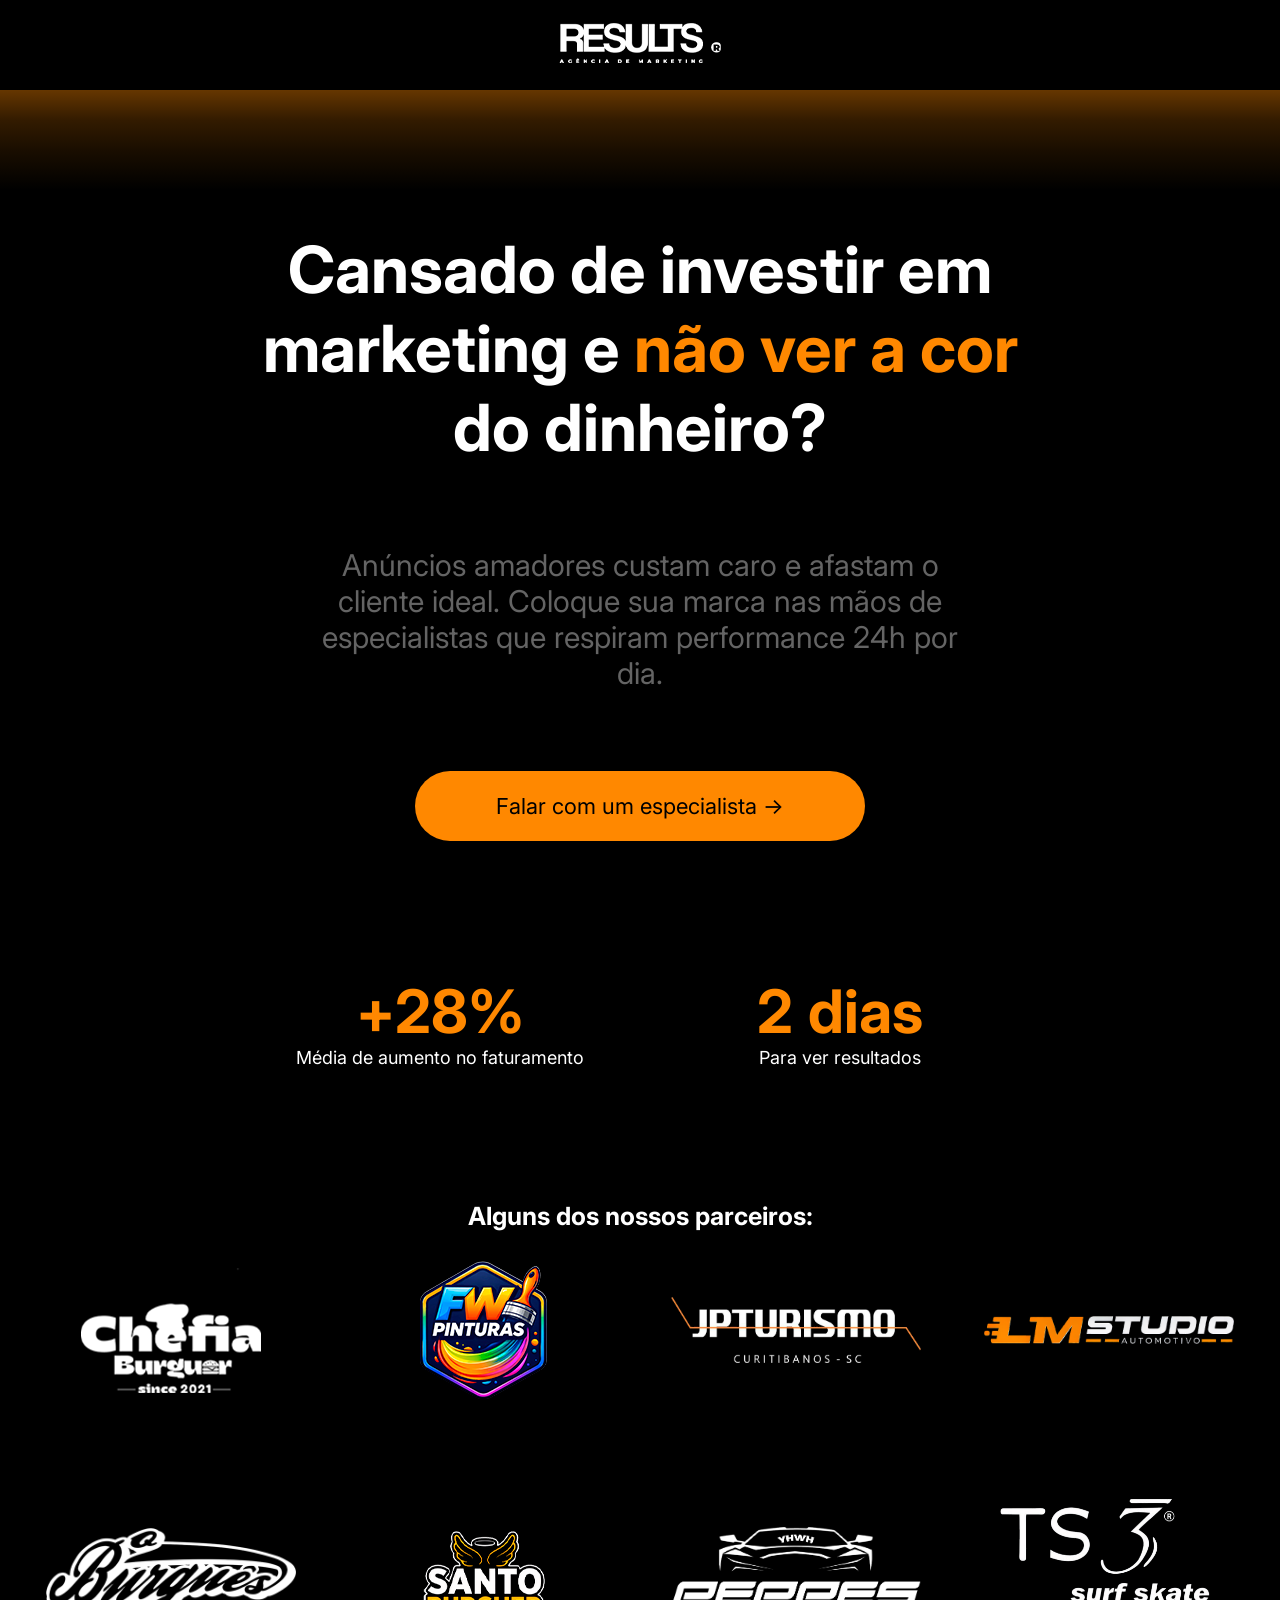
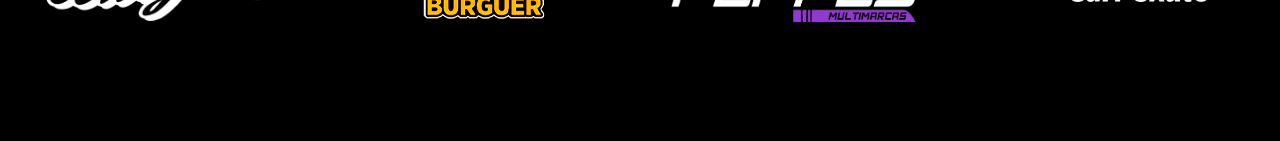
<file: index.html>
<!DOCTYPE html>
<html>

<head>
    <title>Results: Onde Estratégia Vira Crescimento</title>
    <meta charset="utf-8">
    <meta name="viewport" content="width=device-width, initial-scale=1.0">
    <meta name="description" content="Conheça algumas das empresas que confiaram em nosso trabalho e os resultados que conquistamos juntos. 
Apresentamos cases reais, com crescimento em vendas, aumento de alcance e estratégias que geram impacto mensurável. 
Nosso foco é transformar investimento em marketing em resultados concretos para o seu negócio.">
    <meta name="viewport" content="width=device-width, initial-scale=1.0, maximum-scale=1.0, user-scalable=no">
    <link rel="icon" href="./Logos/LOGO-RESULTS.ico" type="image/x-icon">
    <link rel="stylesheet" href="./style.css">
    <link rel="preconnect" href="https://fonts.googleapis.com">
    <link rel="preconnect" href="https://fonts.gstatic.com" crossorigin>
    <link
        href="https://fonts.googleapis.com/css2?family=Inter:ital,opsz,wght@0,14..32,100..900;1,14..32,100..900&display=swap"
        rel="stylesheet">
</head>

<body>
    <main>
        <header>
            <div class="moldura_logo">
                <img src="./Logos/LOGO RESULTS.png" alt="Logo Results">
            </div>
        </header>
        <section id="inicio">
            <div class="texto_principal">
                <h1>Cansado de investir em marketing e <span class="texto_principal_destaque">não ver a cor</span> do
                    dinheiro?</h1>
            </div>
            <div class="subtexto_principal">
                <p>Anúncios amadores custam caro e afastam o cliente ideal. Coloque sua marca nas mãos de especialistas
                    que respiram performance 24h por dia.</p>
            </div>
            <a class="btn_contato" href="https://wa.link/cqobxs">Falar com um especialista →</a>
            <div class="medidores">
                <article class="ROI">
                    <section>
                        <h1>+</h1>
                        <h1 id="contador-roi">0</h1>
                        <h1>%</h1>
                    </section>
                    <p>Média de aumento no faturamento</p>
                </article>
                <article class="DIAS">
                    <section>
                        <h1 id="contador-dias">0</h1>
                        <h1>dias</h1>
                    </section>
                    <p>Para ver resultados</p>
                </article>
            </div>
        </section>
        <section id="parceiros">
            <p>Alguns dos nossos parceiros:</p>
            <article class="logo_parceiros">
                <div class="parceiro">
                    <img class="logos" src="./Logos/LOGO CHEFIA.png" alt="">
                </div>
                <div class="parceiro">
                    <img class="logos" src="./Logos/LOGO FW PINTURAS.png" alt="">
                </div>
                <div class="parceiro">
                    <img class="logos" src="./Logos/LOGO JP TURISMO.png" alt="">
                </div>
                <div class="parceiro">
                    <img class="logos" src="./Logos/LOGO LM.png" alt="">
                </div>
                <div class="parceiro">
                    <img class="logos" src="./Logos/LOGO OBURGUES SEM FUNDO_.png" alt="">
                </div>
                <div class="parceiro">
                    <img class="logos" src="./Logos/LOGO SANTO.png" alt="">
                </div>
                <div class="parceiro">
                    <img class="logos" src="./Logos/LOGO BRANCA (SEM FUNDO).png" alt="">
                </div>
                <div class="parceiro">
                    <img class="logos" src="./Logos/LOGO TS3 BRANCA SEM FUNDO.png" alt="">
                </div>
            </article>
        </section>
    </main>
    <script src="./script.js"></script>
</body>

</html>
</file>
<file: style.css>
* {
    margin: 0;
    padding: 0;
    box-sizing: border-box;
    font-family: "Inter", sans-serif;
}

header {
    background-color: black;
    width: 100%;
    height: 10vh;
    display: flex;
    justify-content: center;
    align-items: center;
}

header img {
    max-width: 100%;
}

#inicio {
    background-color: black;
    width: 100%;
    display: flex;
    flex-direction: column;
    align-items: center;
    padding: 40px;
    gap: 80px;
    position: relative;
    overflow: hidden;
}

#inicio::before {
    content: "";
    position: absolute;
    top: 0;
    left: 0;
    width: 100%;
    height: 100px;
    background: linear-gradient(to bottom,
            rgba(255, 136, 0, 0.4) 0%,
            rgba(255, 136, 0, 0.2) 30%,
            rgba(255, 136, 0, 0.1) 60%,
            rgba(255, 136, 0, 0.05) 80%,
            transparent 100%);
}

.texto_principal {
    margin-top: 100px;
    width: 60vw;
}

.texto_principal h1 {
    color: white;
    text-align: center;
    font-size: 65px
}

.texto_principal_destaque {
    color: rgba(255, 136, 0, 1);
}

.subtexto_principal {
    width: 50vw;
}

.subtexto_principal p {
    text-align: center;
    font-size: 30px;
    color: rgb(100, 100, 100);
}

.btn_contato {
    text-decoration: none;
    width: 450px;
    height: 70px;
    border-radius: 100px;
    background-color: rgba(255, 136, 0, 1);
    display: flex;
    justify-content: center;
    align-items: center;
    font-size: 22px;
    color: black;
    transition: all 0.2s ease-out;
}

.btn_contato:hover {
    background-color: black;
    color: white;
    box-shadow: 0 0 25px rgba(255, 136, 0, 1);
}

.medidores {
    width: 100%;
    display: flex;
    flex-wrap: wrap;
    justify-content: center;
    align-items: center;
}

.ROI {

    width: 400px;
    height: 200px;
    display: flex;
    flex-direction: column;
    justify-content: center;
    align-items: center;
}

.ROI section{
    display: flex;
    flex-direction: row;
}

.DIAS section{
    display: flex;
    flex-direction: row;
    gap: 15px;
}

.DIAS {
    width: 400px;
    height: 200px;
    display: flex;
    flex-direction: column;
    justify-content: center;
    align-items: center;
}

.medidores h1 {
    color: rgba(255, 136, 0, 1);
    font-size: 60px;
}

.medidores p {
    color: white;
    font-size: 18px;
}

#parceiros {
    background-color: black;
    width: 100%;
    height: 100%;
    display: flex;
    padding: 40px;
    flex-direction: column;
    align-items: center;
    gap: 30px;
}

#parceiros p {
    font-size: 25px;
    text-align: center;
    font-weight: bolder;
    color: white;
}

.logo_parceiros {
    width: 100%;
    gap: 50px;
    display: flex;
    justify-content: space-around;
    flex-wrap: wrap;
}

.parceiro {
    display: flex;
    justify-content: center;
    align-items: center;
    width: 250px;
}

.logos {
    max-width: 100%;
}

@media (max-width: 1070px){
    
    #inicio{
        gap: 40px;
    } 
    .texto_principal{
        width: 100vw;
    }

    .texto_principal h1{
        font-size: 32.5px;
    }

    .subtexto_principal{
        width: 90vw;
    }
    .subtexto_principal p{
        font-size: 15px;
    }

    .btn_contato{
         width: 300px;
         height: 40px;
         font-size: 12px;
    }
}

@media (max-width: 310px){
    
    #inicio{
        gap: 40px;
    } 
    .texto_principal{
        width: 100vw;
    }

    .texto_principal h1{
        font-size: 20px;
    }

    .subtexto_principal{
        width: 90vw;
    }
    .subtexto_principal p{
        font-size: 10px;
    }

    .btn_contato{
         width: 200px;
         height: 40px;
         font-size: 12px;
    }
}
</file>
